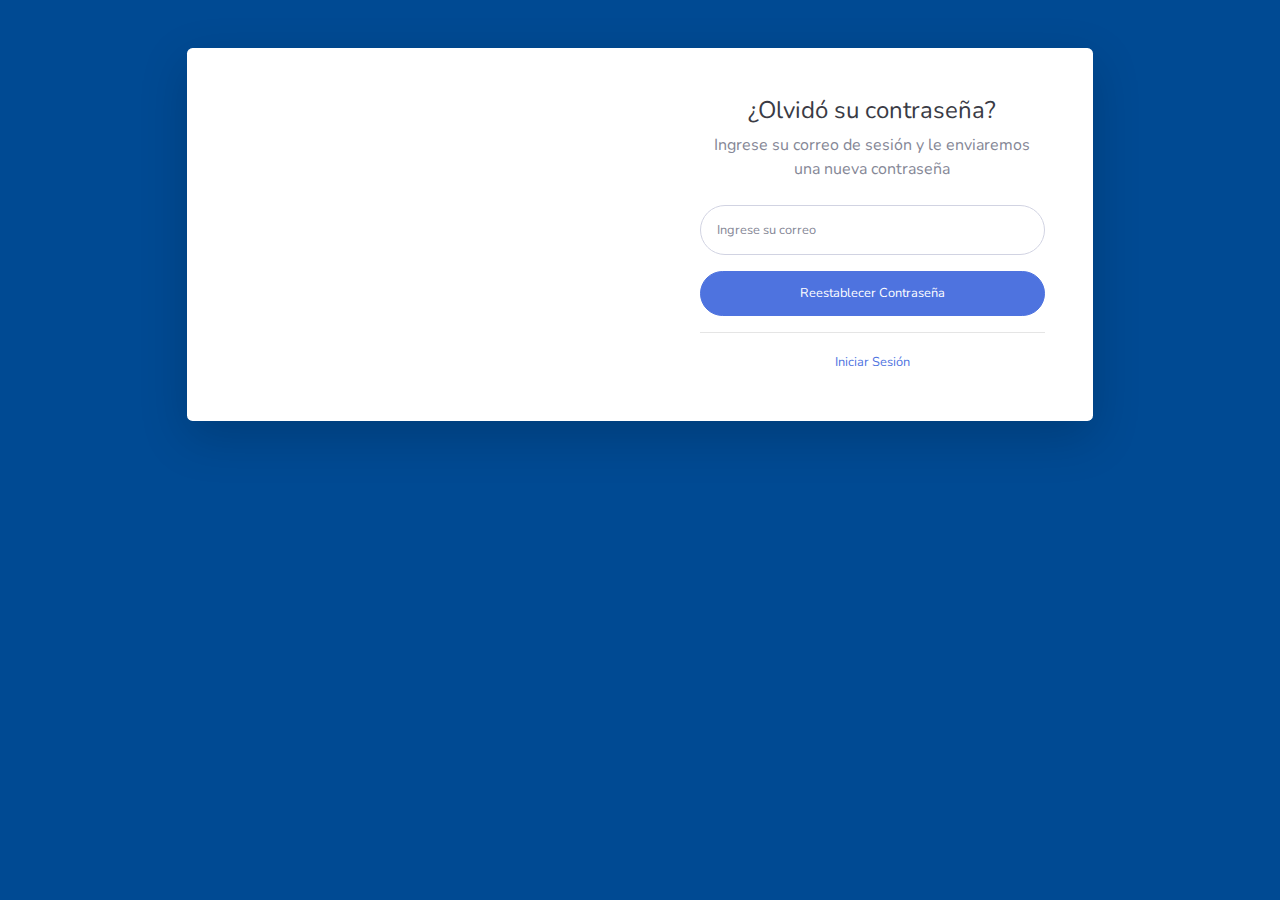
<file: forgot-password.html>
<!DOCTYPE html>
<html lang="es">

<head>

    <meta charset="utf-8">
    <meta http-equiv="X-UA-Compatible" content="IE=edge">
    <meta name="viewport" content="width=device-width, initial-scale=1, shrink-to-fit=no">
    <meta name="description" content="">
    <meta name="author" content="">

    <title>Mi Tienda - Restablecer Clave</title>

    <!-- Custom fonts for this template-->
    <link href="vendor/fontawesome-free/css/all.min.css" rel="stylesheet" type="text/css">
    <link href="https://fonts.googleapis.com/css?family=Nunito:200,200i,300,300i,400,400i,600,600i,700,700i,800,800i,900,900i"  rel="stylesheet">

    <!-- Custom styles for this template-->
    <link href="css/sb-admin-2.css" rel="stylesheet">

</head>

<body class="bg-gradient-info">

    <div class="container">

        <!-- Outer Row -->
        <div class="row justify-content-center">

            <div class="col-xl-10 col-lg-12 col-md-9">

                <div class="card o-hidden border-0 shadow-lg my-5">
                    <div class="card-body p-0">
                        <!-- Nested Row within Card Body -->
                        <div class="row">
                            <div class="col-lg-6 d-none d-lg-block bg-password-image"></div>
                            <div class="col-lg-6">
                                <div class="p-5">
                                    <div class="text-center">
                                        <h1 class="h4 text-gray-900 mb-2">¿Olvidó su contraseña?</h1>
                                        <p class="mb-4">Ingrese su correo de sesión y le enviaremos una nueva contraseña</p>
                                    </div>
                                    <form class="user">
                                        <div class="form-group">
                                            <input type="email" class="form-control form-control-user" name="Correo" placeholder="Ingrese su correo">
                                        </div>
										<!--
										@if (ViewData["Mensaje"] != null)
                                        {
                                            <div class="form-group">
                                                <div class="alert alert-success" role="alert">
                                                    @ViewData["Mensaje"]
                                                </div>
                                            </div>
                                        }
                                         @if (ViewData["MensajeError"] != null)
                                        {
                                            <div class="form-group">
                                                <div class="alert alert-danger" role="alert">
                                                    @ViewData["MensajeError"]
                                                </div>
                                            </div>
                                        }
										-->
                                        <button type="submit" class="btn btn-primary btn-user btn-block">
                                            Reestablecer Contraseña
                                        </button>
                                    </form>
                                    <hr>
                                    <div class="text-center">
                                        <a class="small" href="login.html">Iniciar Sesión</a>
                                    </div>
                                </div>
                            </div>
                        </div>
                    </div>
                </div>

            </div>

        </div>

    </div>

</body>

</html>
</file>
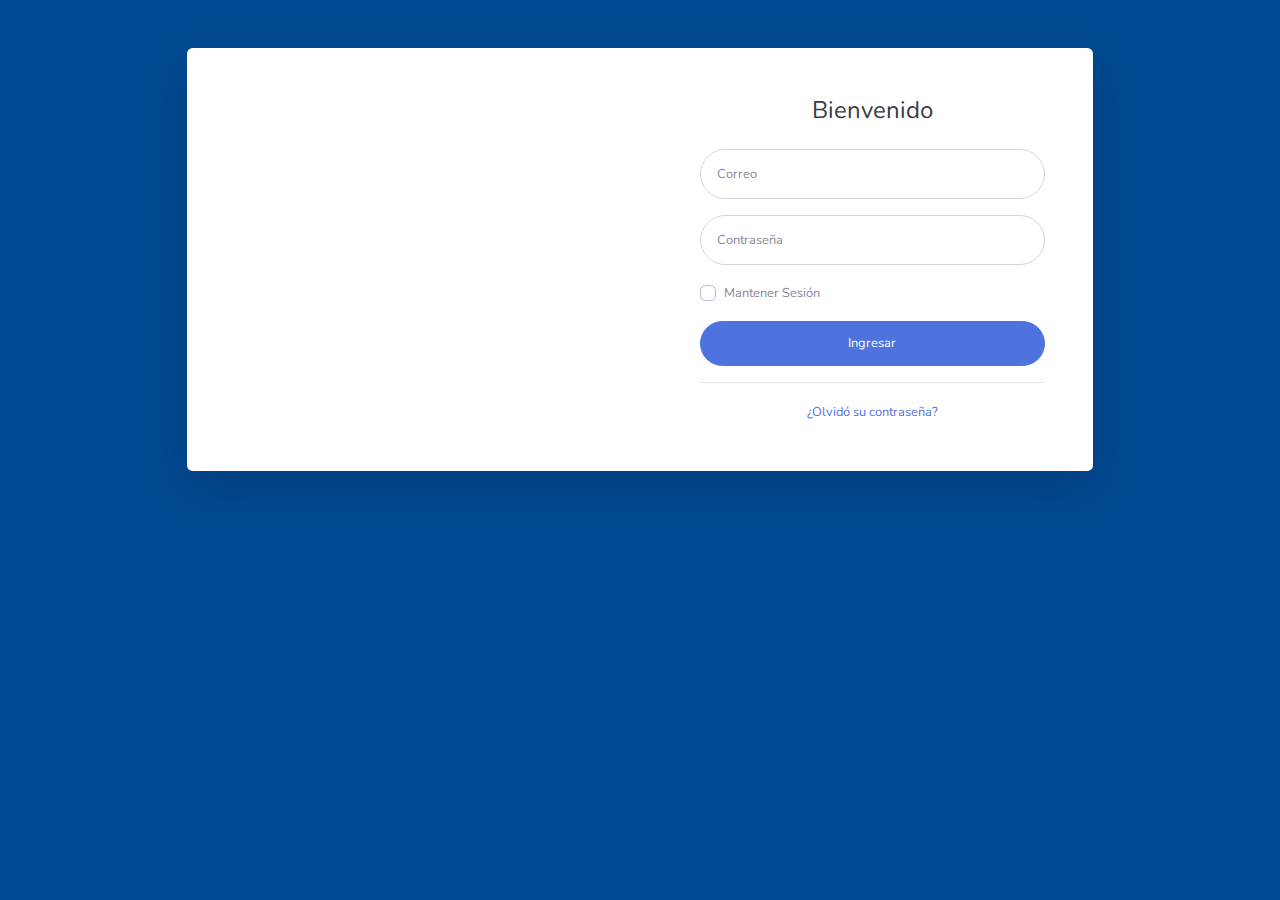
<file: login.html>
<!DOCTYPE html>
<html lang="ES">

<head>
    <meta charset="utf-8">
    <meta http-equiv="X-UA-Compatible" content="IE=edge">
    <meta name="viewport" content="width=device-width, initial-scale=1, shrink-to-fit=no">
    <meta name="description" content="">
    <meta name="author" content="">

    <title>Mi Tienda - Login</title>

    <!-- Custom fonts for this template-->
    <link href="vendor/fontawesome-free/css/all.min.css" rel="stylesheet" type="text/css">
    <link
        href="https://fonts.googleapis.com/css?family=Nunito:200,200i,300,300i,400,400i,600,600i,700,700i,800,800i,900,900i"
        rel="stylesheet">

    <!-- Custom styles for this template-->
    <link href="css/sb-admin-2.css" rel="stylesheet">

</head>

<body class="bg-gradient-info">

    <div class="container">

        <!-- Outer Row -->
        <div class="row justify-content-center">

            <div class="col-xl-10 col-lg-12 col-md-9">

                <div class="card o-hidden border-0 shadow-lg my-5">
                    <div class="card-body p-0">
                        <!-- Nested Row within Card Body -->
                        <div class="row">
                            <div class="col-lg-6 d-none d-lg-block bg-login-image"></div>
                            <div class="col-lg-6">
                                <div class="p-5">
                                    <div class="text-center">
                                        <h1 class="h4 text-gray-900 mb-4">Bienvenido</h1>
                                    </div>
                                    <form class="user">
                                        <div class="form-group">
                                            <input type="email" class="form-control form-control-user" placeholder="Correo" asp-for="Correo">
                                        </div>
                                        <div class="form-group">
                                            <input type="password" class="form-control form-control-user" placeholder="Contraseña" asp-for="Clave">
                                        </div>
                                        <div class="form-group">
                                            <div class="custom-control custom-checkbox small">
                                                <input type="checkbox" class="custom-control-input" id="chkMantenerSesion" asp-for="MantenerSesion">
                                                <label class="custom-control-label" for="chkMantenerSesion">Mantener Sesión</label>
                                            </div>
                                        </div>

                                        <!-- @if (ViewData["Mensaje"] != null)
                                        {
                                            <div class="form-group">
                                                <div class="alert alert-danger" role="alert">
                                                    @ViewData["Mensaje"]
                                                </div>
                                            </div>
                                        }
                                         -->
                                        
										<a class="btn btn-primary btn-user btn-block" href="Index.html">Ingresar</a>
                                        <!-- <button type="submit" class="btn btn-primary btn-user btn-block">
                                            Ingresar 
                                        </button> -->
                                    </form>
                                    <hr>
                                    <div class="text-center">
                                        <a class="small" href="forgot-password.html">¿Olvidó su contraseña?</a>
                                    </div>
                                </div>
                            </div>
                        </div>
                    </div>
                </div>

            </div>

        </div>

    </div>


</body>

</html>
</file>
